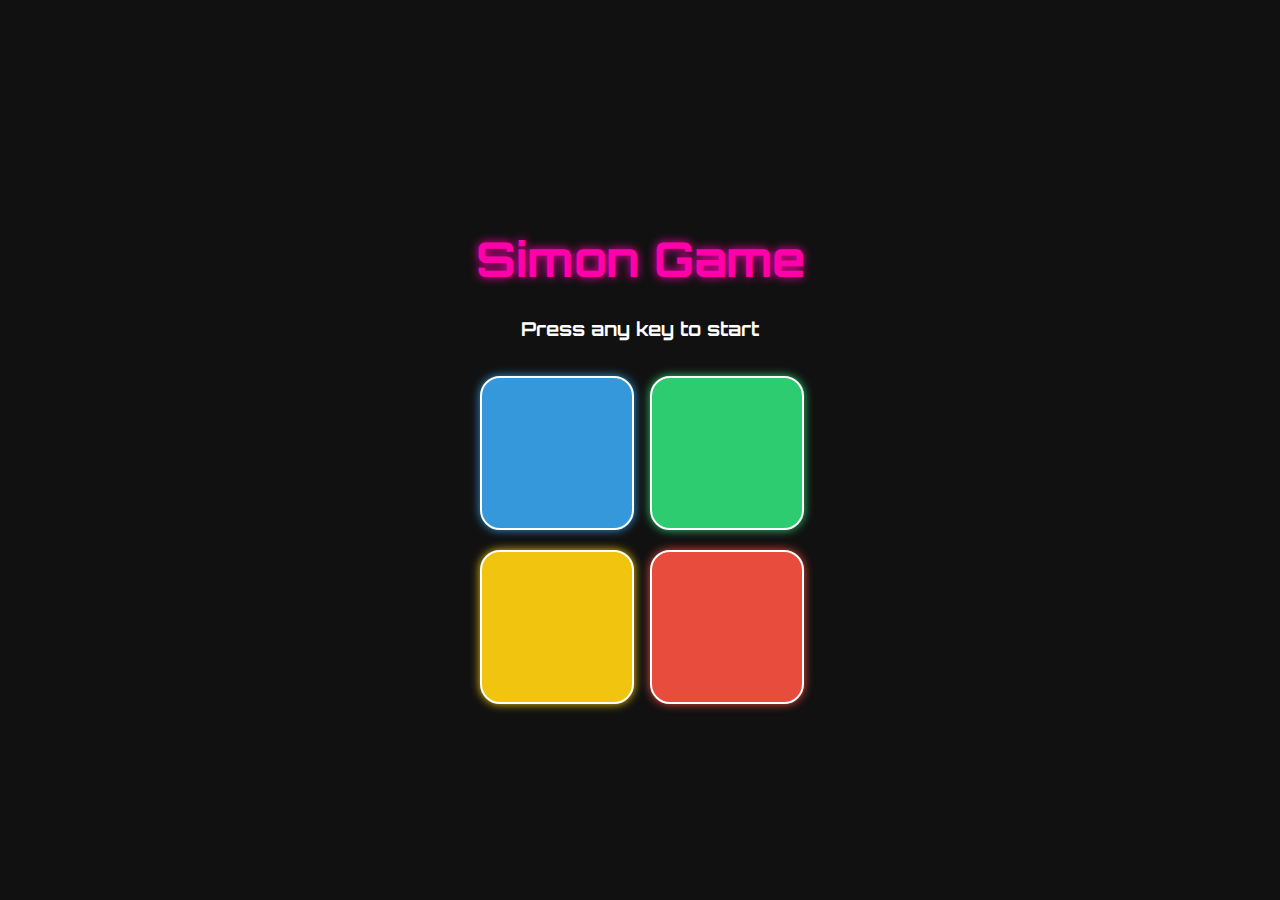
<file: index.html>
<!DOCTYPE html>
<html lang="en">
<head>
    <meta charset="UTF-8">
    <meta name="viewport" content="width=device-width, initial-scale=1.0">
    <title>Simon- Game</title>
    <link href="https://fonts.googleapis.com/css2?family=Orbitron:wght@500&display=swap" rel="stylesheet">
    <link rel="stylesheet" href="Simon.css">
</head>
<body>
    <h1>Simon Game</h1>
    <h3>Press any key to start</h3>
    <div id="restart"></div>
    <div class="container">
        <div class="box blue" id="blue"></div>
        <div class="box green" id="green"></div>
        <div class="box yellow" id="yellow"></div>
        <div class="box red" id="red"></div>
    </div>

    <script src="Simon.js"></script>
    
</body>
</html>
</file>
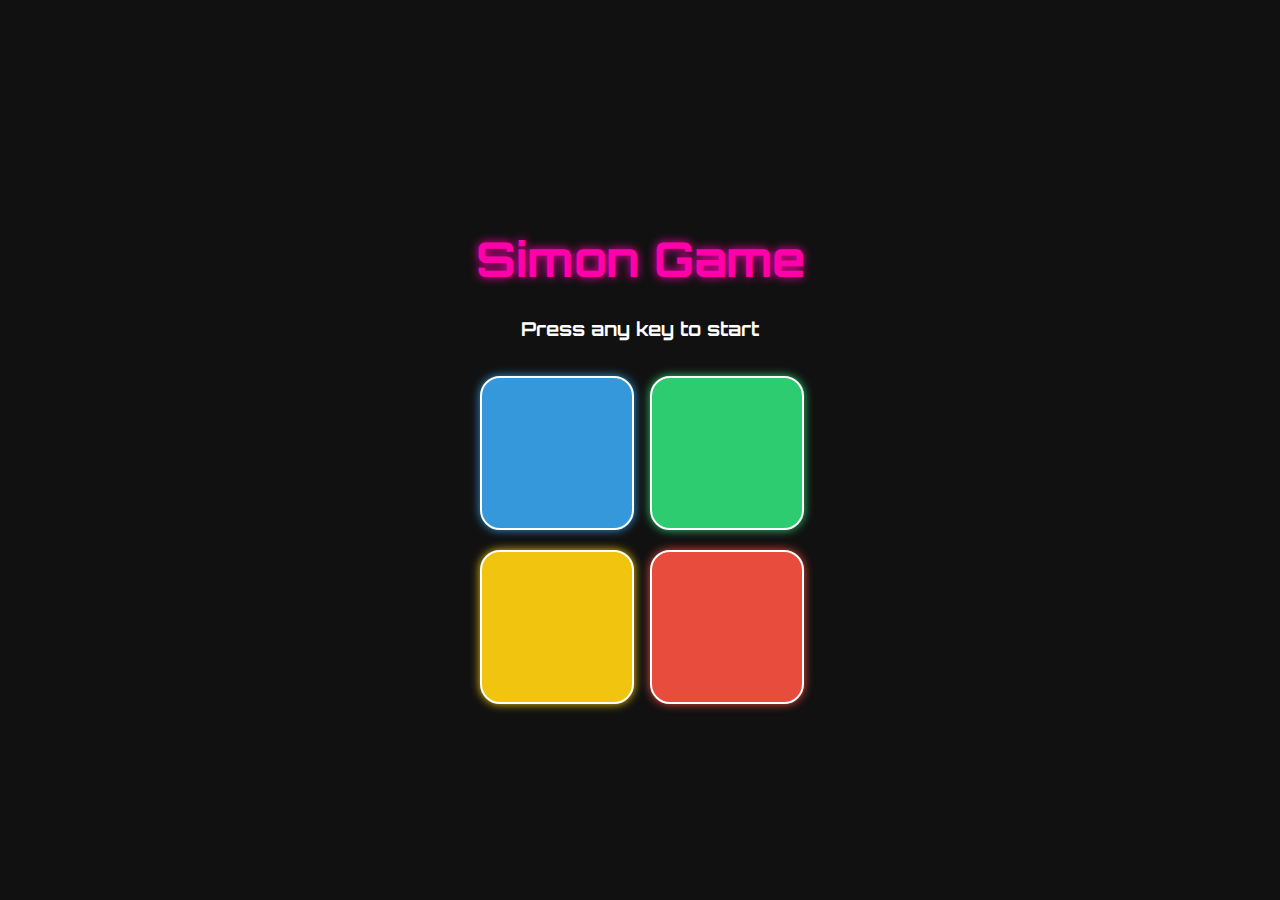
<file: Simon.html>
<!DOCTYPE html>
<html lang="en">
<head>
    <meta charset="UTF-8">
    <meta name="viewport" content="width=device-width, initial-scale=1.0">
    <title>Simon- Game</title>
    <link href="https://fonts.googleapis.com/css2?family=Orbitron:wght@500&display=swap" rel="stylesheet">
    <link rel="stylesheet" href="Simon.css">
</head>
<body>
    <h1>Simon Game</h1>
    <h3>Press any key to start</h3>
    <div id="restart"></div>
    <div class="container">
        <div class="box blue" id="blue"></div>
        <div class="box green" id="green"></div>
        <div class="box yellow" id="yellow"></div>
        <div class="box red" id="red"></div>
    </div>

    <script src="Simon.js"></script>
    
</body>
</html>
</file>
<file: Simon.css>
body{
    text-align: center;
    background-color: #111;
    font-family: 'Orbitron', sans-serif;
    margin: 0;
    padding: 0;
    min-height: 100vh;
    display: flex;
    flex-direction: column;
    justify-content: center;
    align-items: center;
}
h1 {
    color: #ff00aa;
    font-size: 3rem;
    margin-bottom: 0.5rem;
    text-shadow: 0 0 10px #ff00aa;
}
h3{
    color: white;
    font-size: 1.2rem;
    /* margin-top: 0;
    margin-bottom: 2rem; */
}
.container {
    margin: 0 auto;
    width: 330px;
    display: grid;
    grid-template-columns: repeat(2, 150px);
    grid-gap: 20px;
    justify-content: center;
}
.box {
    width: 150px;
    height: 150px;
    border-radius: 20px;
    border: 2px solid white;
    box-shadow: 0 0 20px #ffffff22;
    transition: transform 0.1s ease, box-shadow 0.2s ease;
    cursor: pointer;
}
.box:hover {
    transform: scale(1.05);
    box-shadow: 0 0 25px #ffffff55;
}
.blue {
    background-color: #3498db;
    box-shadow: 0 0 10px #3498db;
}
.green {
    background-color: #2ecc71;
    box-shadow: 0 0 10px #2ecc71;
}
.red {
    background-color: #e74c3c;
    box-shadow: 0 0 10px #e74c3c;
}
.yellow {
    background-color: #f1c40f;
    box-shadow: 0 0 10px #f1c40f;
}
.flash{
    /* background-color: black; */
    opacity: 0.5;
    transform: scale(0.95);
}
#start{
    display: none;
    /* padding: 8px 16px; */
    background-color: #e91e63;
    color: white;
    /* font-size: 3rem; */
    border: none;
    border-radius: 50%;
    cursor: pointer;
    margin-top: 3rem;
    transition: transform 0.2s;
    height: 3.5rem;
    width: 3.5rem;
}
.material-symbols-outlined{
    border-radius: 50%;
    transition: transform 0.2s;
    display: flex;
    justify-content: center;
    align-items: center;
    /* margin: auto auto; */
    font-size: 2.5rem;
}
.material-symbols-outlined:hover{
    transform: scale(1.17);
    box-shadow: 0 0 15px #e91e63;
}

@media(max-width: 450px){
    #start{
            display: block;
    }
    .container{
        grid-template-columns: repeat(2,120px);
        grid-gap: 15px;
    }
    .box{
        width: 120px;
        height: 120px;
    }
    h1{
        font-size: 2.2rem;
    }
    h3{
        font-size: 1rem;;
    }
}
#restart{
    /* display: flex;
    flex-direction: column; 
    justify-content: space-evenly; */
    /* align-items: center; */
    margin-bottom: 1rem;
    
}
.restart-btn {
    padding: 8px 16px;
    background-color: #e91e63;
    color: white;
    font-size: 1rem;
    border: none;
    border-radius: 10px;
    cursor: pointer;
    margin-top: 1rem;
    transition: transform 0.2s;
}
.restart-btn:hover {
    transform: scale(1.05);
}
</file>
